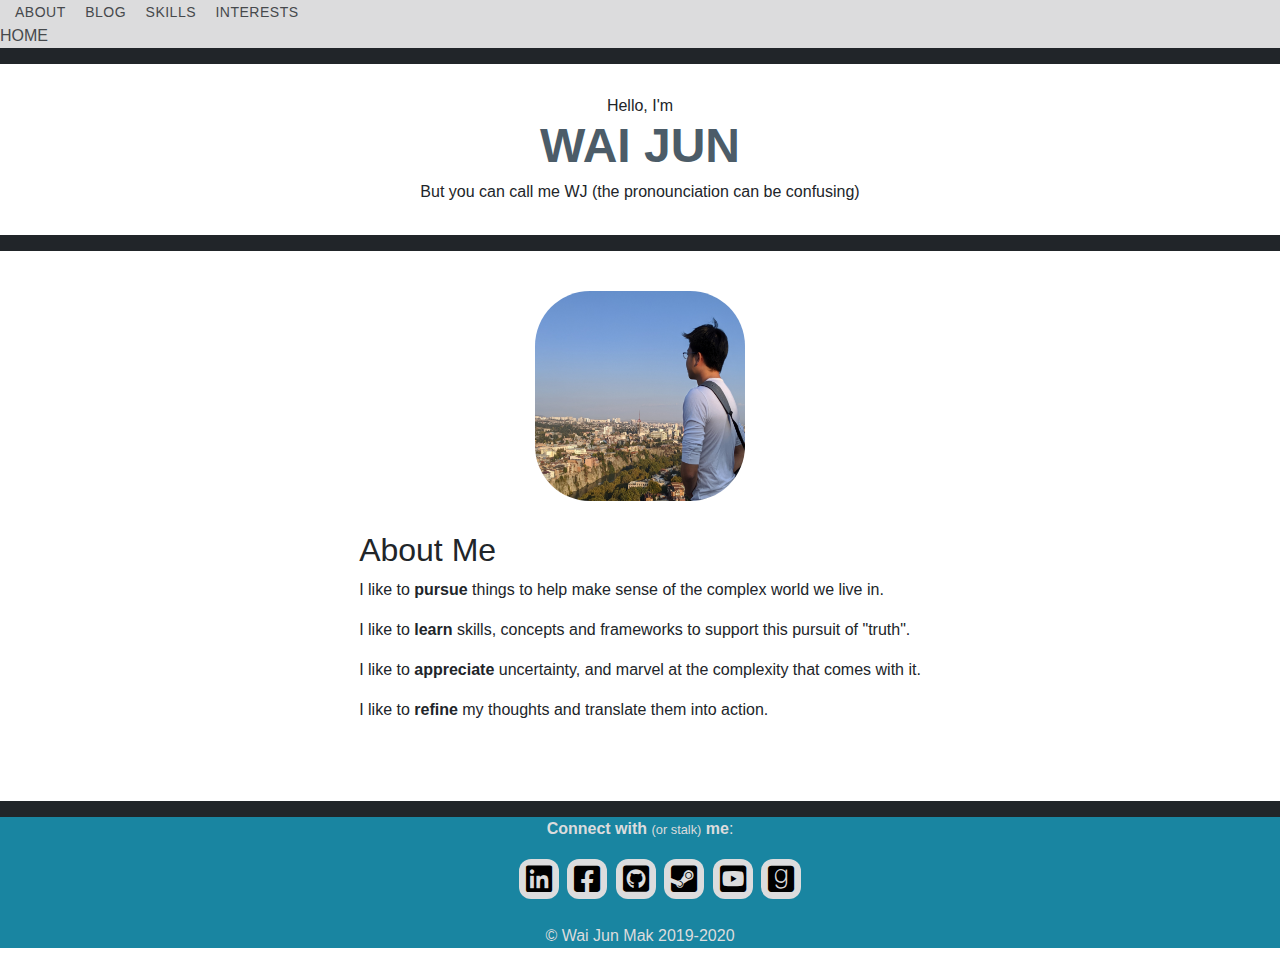
<file: index.html>
<!DOCTYPE html>
<html>
	<head>
		<title>Wai Jun's Personal Webpage</title>
		<meta charset="utf-8" />
		<meta name="viewport" content="width=device-width, initial-scale=1" />
    <link rel="stylesheet" href="style.css" />
    <link href="https://fonts.googleapis.com/css?family=Lato&display=swap" rel="stylesheet">
    <link href="./assets/css/all.css" rel="stylesheet">
    <script src="https://code.jquery.com/jquery-2.1.3.min.js"></script>
    <link rel="stylesheet" href="https://maxcdn.bootstrapcdn.com/bootstrap/4.0.0/css/bootstrap.min.css" integrity="sha384-Gn5384xqQ1aoWXA+058RXPxPg6fy4IWvTNh0E263XmFcJlSAwiGgFAW/dAiS6JXm" crossorigin="anonymous">
  
  </head>
<body>

  <!--responsive navbar-->
  <div class="nav-container">
    <nav>
      <input type="checkbox" id="nav-toggle">
      <label for="nav-toggle" class="logobutton">
      <img src="logo_transparent.png" alt="">
      </label>
      <div class="left-menu">
        <a href="index.html">About</a>
        <a href="comingsoon.html">Blog</a>
        <a  href="skills.html">Skills</a>
        <a  href="comingsoon.html">Interests</a>
      </div>
      <a href="#" class="logo">Home</a>
    </nav>
</div>

<!--Header box-->
<header class='masthead'>
  <h3 class='masthead-intro'> Hello, I'm</h3>
  <h1 class='masthead-heading'>Wai Jun</h1>
  <h3 class='masthead-intro'> But you can call me WJ (the pronounciation can be confusing)</h3>
</header>

<!-- about me-->
 <main class="aboutme">
   <div class="row1">
    <img src="Mecropped2.jpg" alt="" class="myimg">
    </div>
    <div class="row2">
    <h2>About Me</h2>
    <p> I like to <strong>pursue</strong> things to help make sense of the complex world we live in. </p>
    <p> I like to <strong>learn</strong> skills, concepts and frameworks to support this pursuit of "truth". </p>
    <p> I like to <strong>appreciate</strong> uncertainty, and marvel at the complexity that comes with it. </p>
    <p> I like to <strong>refine</strong> my thoughts and translate them into action.</p>
    </div>
 </main> 

<!--Footer-->
<footer class="footer">
  <p><strong>Connect with</strong> <small>(or stalk)</small> <strong>me</strong>:</p>
  <!--connect panel -->
  <ul class="connectme">
  <a href="https://www.linkedin.com/in/wai-jun-mak-1b401868" title="LinkedIn" class="cpbtn" >
  <i class="fab fa-linkedin"></i></a>
  <a href="https://www.facebook.com/waijun.mak" title="Facebook" class="cpbtn">
    <i class="fab fa-facebook-square"></i></a>
  <a href="https://github.com/Bizorski" title="Github" class="cpbtn">
    <i class="fab fa-github-square"></i></a>
  <a href="https://steamcommunity.com/profiles/76561197988431305" title="Steam" class="cpbtn">
    <i class="fab fa-steam-square"></i></a>
  <a href="https://www.youtube.com/channel/UC3jm-58BYTHq71-R8wp-Tsg" title="Youtube" class="cpbtn">
        <i class="fab fa-youtube-square"></i></a>
    <a href="https://www.goodreads.com/user/show/17959759-wj" title="goodreads" class="cpbtn">
        <i class="fab fa-goodreads"></i></a>
  </ul>
  <p>&copy;  Wai Jun Mak 2019-2020</p>
  </footer>
  </main>
  </div>

</body>
</html>
</file>
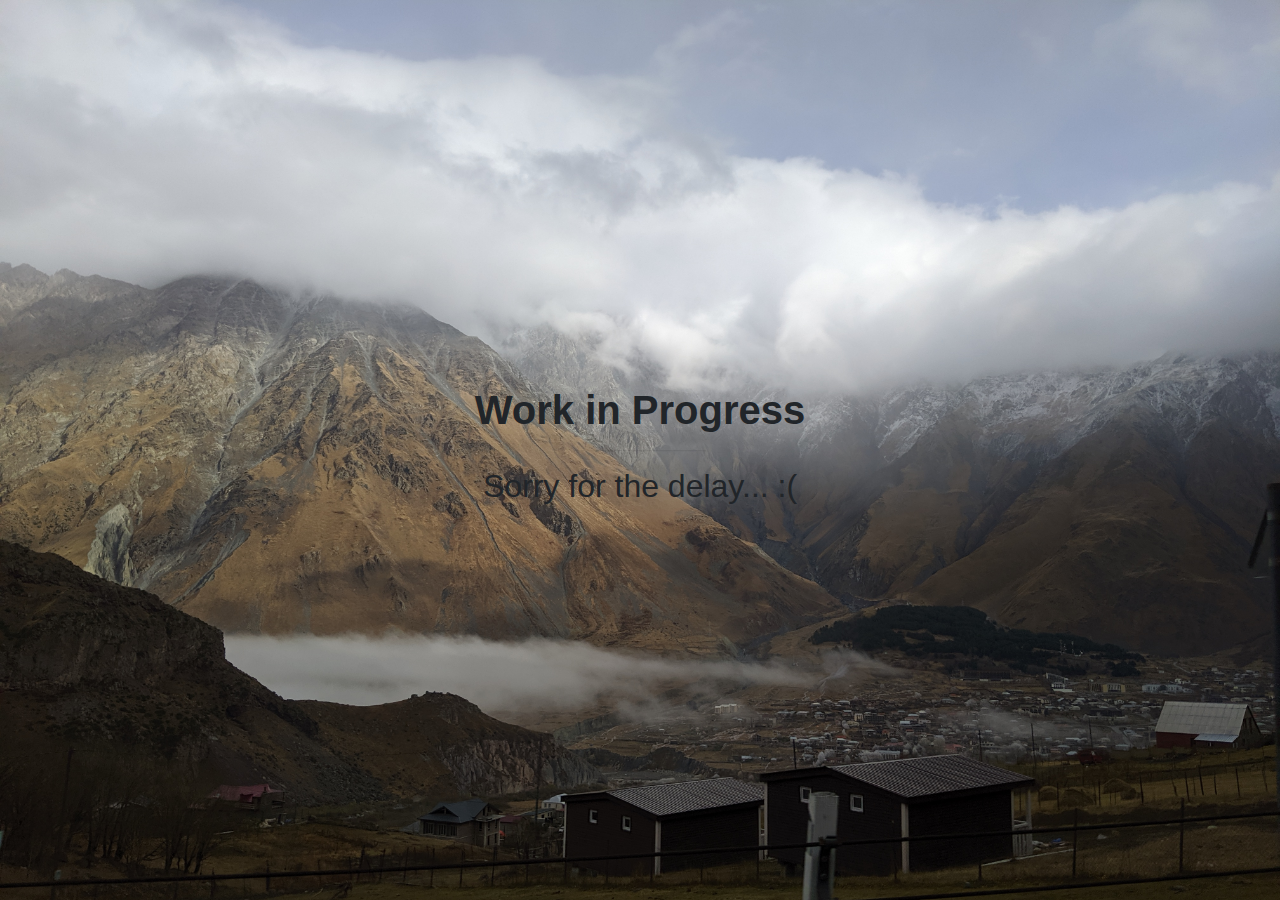
<file: comingsoon.html>
<!DOCTYPE html>
<html>
	<head>
		<title>Coming Soon </title>
		<meta charset="utf-8" />
		<meta name="viewport" content="width=device-width, initial-scale=1" />
        <link rel="stylesheet" href="Comingsoon.css" />
        <link href="https://fonts.googleapis.com/css?family=Kulim+Park&display=swap" rel="stylesheet">
        <link href="./assets/css/all.css" rel="stylesheet">
        <link rel="stylesheet" href="https://stackpath.bootstrapcdn.com/bootstrap/4.3.1/css/bootstrap.min.css" integrity="sha384-ggOyR0iXCbMQv3Xipma34MD+dH/1fQ784/j6cY/iJTQUOhcWr7x9JvoRxT2MZw1T" crossorigin="anonymous">
	</head>
<body>
        </div>
        <div class="middle">
          <h1><strong>Work in Progress</strong></h1>
          <hr>
          <h2> Sorry for the delay... :(</h2>
        </div>
              
</body>

</html>
</file>
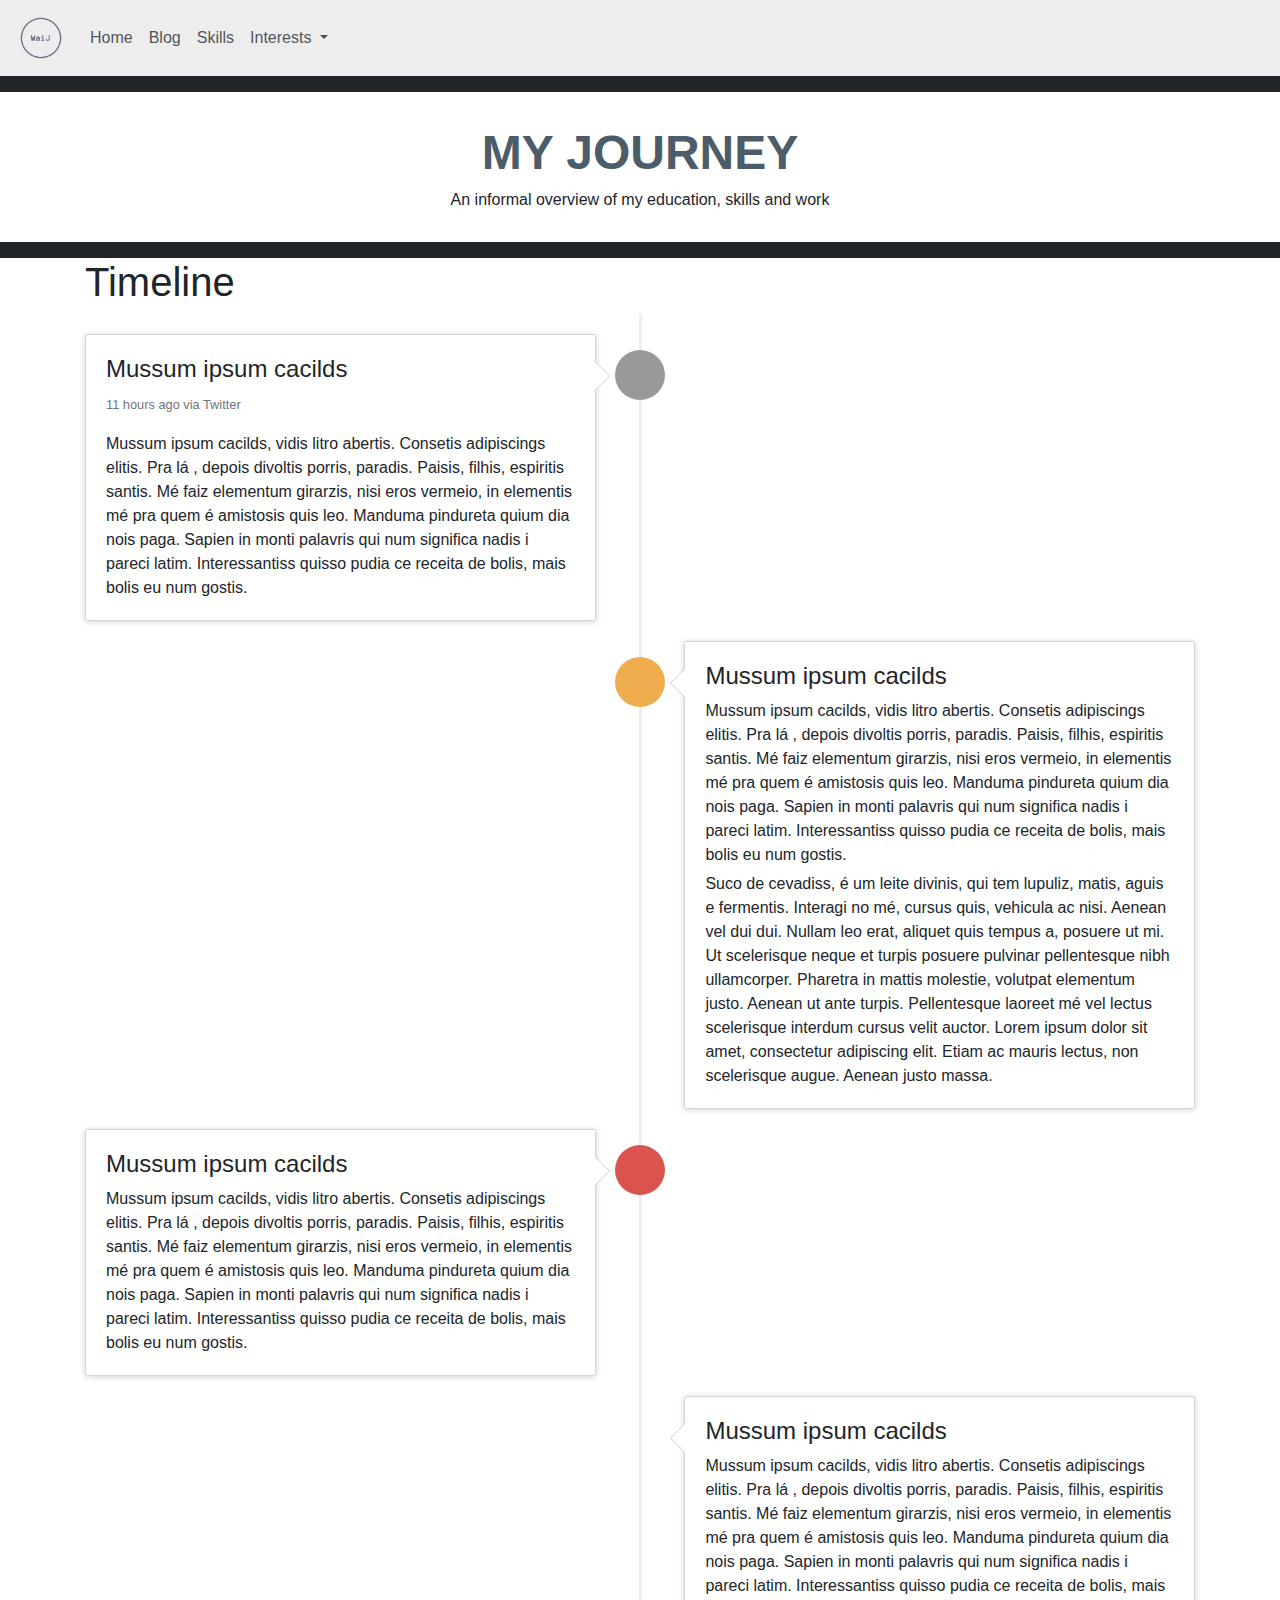
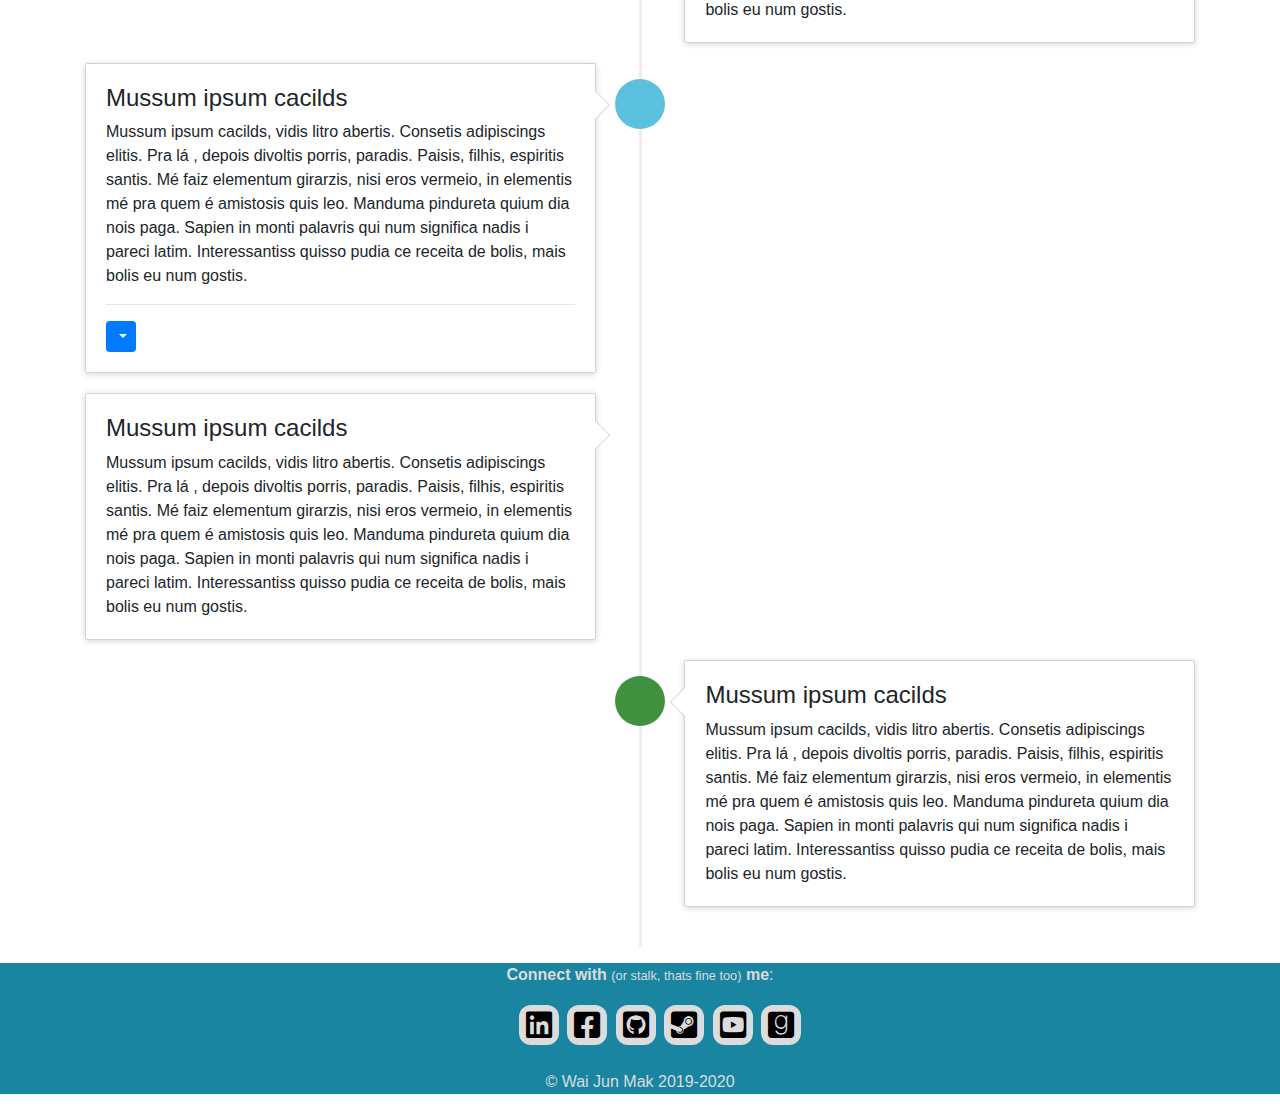
<file: skills.html>
<!DOCTYPE html>
<html>
	<head>
		<title>Wai Jun | Skills </title>
		<meta charset="utf-8" />
		<meta name="viewport" content="width=device-width, initial-scale=1" />
        <link rel="stylesheet" href="skills.css" />
        <link href="https://fonts.googleapis.com/css?family=Lato&display=swap" rel="stylesheet">
        <link href="./assets/css/all.css" rel="stylesheet">
        <link rel="stylesheet" href="https://stackpath.bootstrapcdn.com/bootstrap/4.3.1/css/bootstrap.min.css" integrity="sha384-ggOyR0iXCbMQv3Xipma34MD+dH/1fQ784/j6cY/iJTQUOhcWr7x9JvoRxT2MZw1T" crossorigin="anonymous">
	</head>
<body>
<!--bootstrap js-->
<script src="https://code.jquery.com/jquery-3.2.1.slim.min.js" integrity="sha384-KJ3o2DKtIkvYIK3UENzmM7KCkRr/rE9/Qpg6aAZGJwFDMVNA/GpGFF93hXpG5KkN" crossorigin="anonymous"></script>
<script src="https://cdnjs.cloudflare.com/ajax/libs/popper.js/1.12.9/umd/popper.min.js" integrity="sha384-ApNbgh9B+Y1QKtv3Rn7W3mgPxhU9K/ScQsAP7hUibX39j7fakFPskvXusvfa0b4Q" crossorigin="anonymous"></script>
<script src="https://maxcdn.bootstrapcdn.com/bootstrap/4.0.0/js/bootstrap.min.js" integrity="sha384-JZR6Spejh4U02d8jOt6vLEHfe/JQGiRRSQQxSfFWpi1MquVdAyjUar5+76PVCmYl" crossorigin="anonymous"></script>


<!-- Navigation bar -->
<nav class="navbar navbar-expand-lg navbar-custom">
  <a class="navbar-brand" href="index.html">
    <img src="logo_transparent.png" width="50" height="50" class="d-inline-block align-top" alt="">
  </a>
  <button class="navbar-toggler" type="button" data-toggle="collapse" data-target="collapse_target" aria-haspopup="true" aria-expanded="false">
    <span class="navbar-toggler-icon"></span>
  </button>
  <div class="collapse navbar-collapse" id="collapse_target">
  <ul class="navbar-nav">
      <li class="nav-item">
        <a class="nav-link" href="index.html">Home <span class="sr-only">(current)</span></a>
      </li>
      <li class="nav-item">
        <a class="nav-link" href="Comingsoon.html">Blog</a>
      </li>
      <li class="nav-item">
        <a class="nav-link" href="Comingsoon.html">Skills</a>
      </li>
      <li class="nav-item dropdown">
        <a class="nav-link dropdown-toggle" href="Comingsoon.html" role="button" data-toggle="dropdown" data-target="dropdown_target">
        Interests
        </a>
        <div class="dropdown-menu">
          <a class="dropdown-item" href="Comingsoon.html">Network Complexity</a>
          <div class="dropdown-divider"></div>
          <a class="dropdown-item"> Travel</a>
          <a class="dropdown-item"> Music</a>
          <a class="dropdown-item"> Cooking</a>
        </div>
        </li>
    </ul>
  </div>
</nav>

<!--Header box-->
<header class='header'>
  <h1>My Journey</h1>
  <h3> An informal overview of my education, skills and work</h3>
</header>

<!-- Skills Timelines-->
<div class="container">
    <div class="page-header">
        <h1 id="timeline">Timeline</h1>
    </div>
    <ul class="timeline">
        <li>
          <div class="timeline-badge"><i class="glyphicon glyphicon-check"></i></div>
          <div class="timeline-panel">
            <div class="timeline-heading">
              <h4 class="timeline-title">Mussum ipsum cacilds</h4>
              <p><small class="text-muted"><i class="glyphicon glyphicon-time"></i> 11 hours ago via Twitter</small></p>
            </div>
            <div class="timeline-body">
              <p>Mussum ipsum cacilds, vidis litro abertis. Consetis adipiscings elitis. Pra lá , depois divoltis porris, paradis. Paisis, filhis, espiritis santis. Mé faiz elementum girarzis, nisi eros vermeio, in elementis mé pra quem é amistosis quis leo. Manduma pindureta quium dia nois paga. Sapien in monti palavris qui num significa nadis i pareci latim. Interessantiss quisso pudia ce receita de bolis, mais bolis eu num gostis.</p>
            </div>
          </div>
        </li>
        <li class="timeline-inverted">
          <div class="timeline-badge warning"><i class="glyphicon glyphicon-credit-card"></i></div>
          <div class="timeline-panel">
            <div class="timeline-heading">
              <h4 class="timeline-title">Mussum ipsum cacilds</h4>
            </div>
            <div class="timeline-body">
              <p>Mussum ipsum cacilds, vidis litro abertis. Consetis adipiscings elitis. Pra lá , depois divoltis porris, paradis. Paisis, filhis, espiritis santis. Mé faiz elementum girarzis, nisi eros vermeio, in elementis mé pra quem é amistosis quis leo. Manduma pindureta quium dia nois paga. Sapien in monti palavris qui num significa nadis i pareci latim. Interessantiss quisso pudia ce receita de bolis, mais bolis eu num gostis.</p>
              <p>Suco de cevadiss, é um leite divinis, qui tem lupuliz, matis, aguis e fermentis. Interagi no mé, cursus quis, vehicula ac nisi. Aenean vel dui dui. Nullam leo erat, aliquet quis tempus a, posuere ut mi. Ut scelerisque neque et turpis posuere pulvinar pellentesque nibh ullamcorper. Pharetra in mattis molestie, volutpat elementum justo. Aenean ut ante turpis. Pellentesque laoreet mé vel lectus scelerisque interdum cursus velit auctor. Lorem ipsum dolor sit amet, consectetur adipiscing elit. Etiam ac mauris lectus, non scelerisque augue. Aenean justo massa.</p>
            </div>
          </div>
        </li>
        <li>
          <div class="timeline-badge danger"><i class="glyphicon glyphicon-credit-card"></i></div>
          <div class="timeline-panel">
            <div class="timeline-heading">
              <h4 class="timeline-title">Mussum ipsum cacilds</h4>
            </div>
            <div class="timeline-body">
              <p>Mussum ipsum cacilds, vidis litro abertis. Consetis adipiscings elitis. Pra lá , depois divoltis porris, paradis. Paisis, filhis, espiritis santis. Mé faiz elementum girarzis, nisi eros vermeio, in elementis mé pra quem é amistosis quis leo. Manduma pindureta quium dia nois paga. Sapien in monti palavris qui num significa nadis i pareci latim. Interessantiss quisso pudia ce receita de bolis, mais bolis eu num gostis.</p>
            </div>
          </div>
        </li>
        <li class="timeline-inverted">
          <div class="timeline-panel">
            <div class="timeline-heading">
              <h4 class="timeline-title">Mussum ipsum cacilds</h4>
            </div>
            <div class="timeline-body">
              <p>Mussum ipsum cacilds, vidis litro abertis. Consetis adipiscings elitis. Pra lá , depois divoltis porris, paradis. Paisis, filhis, espiritis santis. Mé faiz elementum girarzis, nisi eros vermeio, in elementis mé pra quem é amistosis quis leo. Manduma pindureta quium dia nois paga. Sapien in monti palavris qui num significa nadis i pareci latim. Interessantiss quisso pudia ce receita de bolis, mais bolis eu num gostis.</p>
            </div>
          </div>
        </li>
        <li>
          <div class="timeline-badge info"><i class="glyphicon glyphicon-floppy-disk"></i></div>
          <div class="timeline-panel">
            <div class="timeline-heading">
              <h4 class="timeline-title">Mussum ipsum cacilds</h4>
            </div>
            <div class="timeline-body">
              <p>Mussum ipsum cacilds, vidis litro abertis. Consetis adipiscings elitis. Pra lá , depois divoltis porris, paradis. Paisis, filhis, espiritis santis. Mé faiz elementum girarzis, nisi eros vermeio, in elementis mé pra quem é amistosis quis leo. Manduma pindureta quium dia nois paga. Sapien in monti palavris qui num significa nadis i pareci latim. Interessantiss quisso pudia ce receita de bolis, mais bolis eu num gostis.</p>
              <hr>
              <div class="btn-group">
                <button type="button" class="btn btn-primary btn-sm dropdown-toggle" data-toggle="dropdown">
                  <i class="glyphicon glyphicon-cog"></i> <span class="caret"></span>
                </button>
                <ul class="dropdown-menu" role="menu">
                  <li><a href="#">Action</a></li>
                  <li><a href="#">Another action</a></li>
                  <li><a href="#">Something else here</a></li>
                  <li class="divider"></li>
                  <li><a href="#">Separated link</a></li>
                </ul>
              </div>
            </div>
          </div>
        </li>
        <li>
          <div class="timeline-panel">
            <div class="timeline-heading">
              <h4 class="timeline-title">Mussum ipsum cacilds</h4>
            </div>
            <div class="timeline-body">
              <p>Mussum ipsum cacilds, vidis litro abertis. Consetis adipiscings elitis. Pra lá , depois divoltis porris, paradis. Paisis, filhis, espiritis santis. Mé faiz elementum girarzis, nisi eros vermeio, in elementis mé pra quem é amistosis quis leo. Manduma pindureta quium dia nois paga. Sapien in monti palavris qui num significa nadis i pareci latim. Interessantiss quisso pudia ce receita de bolis, mais bolis eu num gostis.</p>
            </div>
          </div>
        </li>
        <li class="timeline-inverted">
          <div class="timeline-badge success"><i class="glyphicon glyphicon-thumbs-up"></i></div>
          <div class="timeline-panel">
            <div class="timeline-heading">
              <h4 class="timeline-title">Mussum ipsum cacilds</h4>
            </div>
            <div class="timeline-body">
              <p>Mussum ipsum cacilds, vidis litro abertis. Consetis adipiscings elitis. Pra lá , depois divoltis porris, paradis. Paisis, filhis, espiritis santis. Mé faiz elementum girarzis, nisi eros vermeio, in elementis mé pra quem é amistosis quis leo. Manduma pindureta quium dia nois paga. Sapien in monti palavris qui num significa nadis i pareci latim. Interessantiss quisso pudia ce receita de bolis, mais bolis eu num gostis.</p>
            </div>
          </div>
        </li>
    </ul>
</div>

<!--Footer-->
<footer class="footer">
  <p><strong>Connect with</strong> <small>(or stalk, thats fine too)</small> <strong>me</strong>:</p>
  <!--connect panel -->
  <ul class="connectme">
  <a href="https://www.linkedin.com/in/wai-jun-mak-1b401868" title="LinkedIn" class="cpbtn" >
  <i class="fab fa-linkedin"></i></a>
  <a href="https://www.facebook.com/waijun.mak" title="Facebook" class="cpbtn">
    <i class="fab fa-facebook-square"></i></a>
  <a href="https://github.com/Bizorski" title="Github" class="cpbtn">
    <i class="fab fa-github-square"></i></a>
  <a href="https://steamcommunity.com/profiles/76561197988431305" title="Steam" class="cpbtn">
    <i class="fab fa-steam-square"></i></a>
  <a href="https://www.youtube.com/channel/UC3jm-58BYTHq71-R8wp-Tsg" title="Youtube" class="cpbtn">
        <i class="fab fa-youtube-square"></i></a>
    <a href="https://www.goodreads.com/user/show/17959759-wj" title="goodreads" class="cpbtn">
        <i class="fab fa-goodreads"></i></a>
  </ul>
  <p>&copy;  Wai Jun Mak 2019-2020</p>
  </footer>
  </main>
  </div>











  
    










</body>
</html>
</file>
<file: style.css>
body{
    margin: 0;
    padding: 0;
    border: 0;
    height: 100%;
    background-color:#dcdcdd;
    background-size: cover;
      }
 
.masthead{
    padding: 2em 0;
    border-top: solid 1em;
    border-top-color:  rgba(25 133 161,0.5);
    border-bottom-color:  rgba(25 133 161,0.8);
    border-bottom: solid 1em;
  }
.masthead-heading {
    color: rgb(76 92 104);
    font-weight: bold;
    font-family:;
    font-size: 3em;
    text-transform: uppercase;
    text-align: center;
}
.masthead-intro {
  margin-bottom: 0.1em;
  font-family:;
  font-size: 1em;
  text-align: center;
}

.aboutme{
  display: grid;
  grid-template-columns: 100%;
  grid-auto-rows: 1fr;
  font-family:;
  padding:20px;
  grid-row-gap: 10px;
  width: 100%;
  border-bottom-color:  rgba(25 133 161,0.8);
  border-bottom: solid 1em;
  justify-items: center;
  }

.myimg{
  border-radius: 30%;
  width: 250px;
  height: 250px;
  padding: 20px;
}

/*Footer and contact panel*/
.footer {
  top:100%;
  width: 100%;
  text-align: center;
  background-color: #1985a1;
  text-decoration: none;
  color: #dcdcdd;
    position: relative;
}
 .cpbtn{
    display: inline-block;
    width: 40px;
    height: 40px;
    background:#dcdcdd;
    margin: 2px;
    border-radius: 30%;
    color:black;
    overflow: hidden;
    position: relative;
 }
 .cpbtn i{
     line-height: 40px;
     font-size: 30px;
     transition: 0.2s linear;
 }
 .cpbtn:hover i{
     transform: scale(1.2);
 }

/*Navbar Bootstrap4*/

.nav-container {
  width: 100%;
  background:#dcdcdd
  ;
}

nav {
  max-width: 1720px;
  margin: 0 auto;
  display: grid;
  grid-template-columns: auto 1fr;
}
  nav a {
    color: #46494c;
    text-decoration: none;
    text-transform: uppercase;
    font-family: 'Oswald', sans-serif;
      transition: .3s all ease-in-out;
  }
  nav a:hover {
    opacity: .7;
  }
.logo {
  grid-column: 1;
  align-self: center;
}
.left-menu {
  grid-column: 2;
  }
.left-menu a {
    padding: 10px 0;
    margin-left: 15px;
    font-size: 14px;
    font-weight: 300;
    letter-spacing: 0.5px;
  }



@media only screen and (max-width: 1025px) {
  .logobutton  {
    display: none;
  }
  .left-menu {
    display: inline-block;
      }
}

#nav-toggle:checked ~ .left-menu {
  display: grid;
  grid-row: 2;
}
#nav-toggle, .logobutton {
  display: none;
}
.logobutton  {
  width: 40px;
  grid-column: 1;
  align-self: center;
  margin-left: 20px;
}
</file>
<file: Comingsoon.css>
/* Set height to 100% for body and html to enable the background image to cover the whole page: */


  body{
    margin: 0;
    padding: 0;
    background: url(background2.jpg) no-repeat;
    background-size: cover;
  }

  
  /* Position text in the middle */
  .middle {
    position: absolute;
    top: 50%;
    left: 50%;
    transform: translate(-50%, -50%);
    text-align: center;
  }
  
  /* Style the <hr> element */
  hr {
    margin: auto;
    width: 40%;
  }
</file>
<file: skills.css>
body{
    margin: 0;
    padding: 0;
    border: 0;
    height: 100%;
    background-color:#dcdcdd;
    background-size: cover;
    color: teal;
    min-width: 600px;
    font: 400 1em 'Lato';
    -webkit-font-smoothing: antialiased;
      }

.header {
  padding: 2em 0;
  border-top: solid 1em;
  border-top-color:  rgba(25 133 161,0.5);
  border-bottom-color:  rgba(25 133 161,0.8);
  border-bottom: solid 1em;
    }

    .header h1{
    color: rgb(76 92 104);
    font-weight: bold;
    font-family:;
    font-size: 3em;
    text-transform: uppercase;
    text-align: center
    }

    .header h3 {
    margin-bottom: 0.1em;
    font-family:;
    font-size: 1em;
    text-align: center;
    }    


/*Skills timeline*/
.timeline {
  list-style: none;
  padding: 20px 0 20px;
  position: relative;
}

  .timeline:before {
      top: 0;
      bottom: 0;
      position: absolute;
      content: " ";
      width: 3px;
      background-color: #eeeeee;
      left: 50%;
      margin-left: -1.5px;
  }

  .timeline > li {
      margin-bottom: 20px;
      position: relative;
  }

      .timeline > li:before,
      .timeline > li:after {
          content: " ";
          display: table;
      }

      .timeline > li:after {
          clear: both;
      }

      .timeline > li:before,
      .timeline > li:after {
          content: " ";
          display: table;
      }

      .timeline > li:after {
          clear: both;
      }

      .timeline > li > .timeline-panel {
          width: 46%;
          float: left;
          border: 1px solid #d4d4d4;
          border-radius: 2px;
          padding: 20px;
          position: relative;
          -webkit-box-shadow: 0 1px 6px rgba(0, 0, 0, 0.175);
          box-shadow: 0 1px 6px rgba(0, 0, 0, 0.175);
      }

          .timeline > li > .timeline-panel:before {
              position: absolute;
              top: 26px;
              right: -15px;
              display: inline-block;
              border-top: 15px solid transparent;
              border-left: 15px solid #ccc;
              border-right: 0 solid #ccc;
              border-bottom: 15px solid transparent;
              content: " ";
          }

          .timeline > li > .timeline-panel:after {
              position: absolute;
              top: 27px;
              right: -14px;
              display: inline-block;
              border-top: 14px solid transparent;
              border-left: 14px solid #fff;
              border-right: 0 solid #fff;
              border-bottom: 14px solid transparent;
              content: " ";
          }

      .timeline > li > .timeline-badge {
          color: #fff;
          width: 50px;
          height: 50px;
          line-height: 50px;
          font-size: 1.4em;
          text-align: center;
          position: absolute;
          top: 16px;
          left: 50%;
          margin-left: -25px;
          background-color: #999999;
          z-index: 100;
          border-top-right-radius: 50%;
          border-top-left-radius: 50%;
          border-bottom-right-radius: 50%;
          border-bottom-left-radius: 50%;
      }

      .timeline > li.timeline-inverted > .timeline-panel {
          float: right;
      }

          .timeline > li.timeline-inverted > .timeline-panel:before {
              border-left-width: 0;
              border-right-width: 15px;
              left: -15px;
              right: auto;
          }

          .timeline > li.timeline-inverted > .timeline-panel:after {
              border-left-width: 0;
              border-right-width: 14px;
              left: -14px;
              right: auto;
          }

.timeline-badge.primary {
  background-color: #2e6da4 !important;
}

.timeline-badge.success {
  background-color: #3f903f !important;
}

.timeline-badge.warning {
  background-color: #f0ad4e !important;
}

.timeline-badge.danger {
  background-color: #d9534f !important;
}

.timeline-badge.info {
  background-color: #5bc0de !important;
}

.timeline-title {
  margin-top: 0;
  color: inherit;
}

.timeline-body > p,
.timeline-body > ul {
  margin-bottom: 0;
}

  .timeline-body > p + p {
      margin-top: 5px;
  }

@media (max-width: 767px) {
  ul.timeline:before {
      left: 40px;
  }

  ul.timeline > li > .timeline-panel {
      width: calc(100% - 90px);
      width: -moz-calc(100% - 90px);
      width: -webkit-calc(100% - 90px);
  }

  ul.timeline > li > .timeline-badge {
      left: 15px;
      margin-left: 0;
      top: 16px;
  }

  ul.timeline > li > .timeline-panel {
      float: right;
  }

      ul.timeline > li > .timeline-panel:before {
          border-left-width: 0;
          border-right-width: 15px;
          left: -15px;
          right: auto;
      }

      ul.timeline > li > .timeline-panel:after {
          border-left-width: 0;
          border-right-width: 14px;
          left: -14px;
          right: auto;
      }
}

/*Footer and contact panel*/
.footer {
  top:100%;
  width: 100%;
  text-align: center;
  background-color: #1985a1;
  text-decoration: none;
  color: #dcdcdd;
    position: relative;
}
 .cpbtn{
    display: inline-block;
    width: 40px;
    height: 40px;
    background:#dcdcdd;
    margin: 2px;
    border-radius: 30%;
    color:black;
    overflow: hidden;
    position: relative;
 }
 .cpbtn i{
     line-height: 40px;
     font-size: 30px;
     transition: 0.2s linear;
 }
 .cpbtn:hover i{
     transform: scale(1.2);
 }

/*Navbar Bootstrap4*/
      .navbar-custom {
        background-color: rgba(220,220,221,0.5)
    }
    /* change the brand and text color */
    .navbar-custom .navbar-brand,
    .navbar-custom .navbar-text {
        color: rgba(36, 43, 48,0.8);
    }
    /* change the link color */
    .navbar-custom .navbar-nav .nav-link {
        color: rgba(36, 43, 48,0.8);
    }
    /* change the color of active or hovered links */
    .navbar-custom .nav-item.active .nav-link,
    .navbar-custom .nav-item:hover .nav-link {
        color: rgba(36, 43, 48);
    }
</file>
